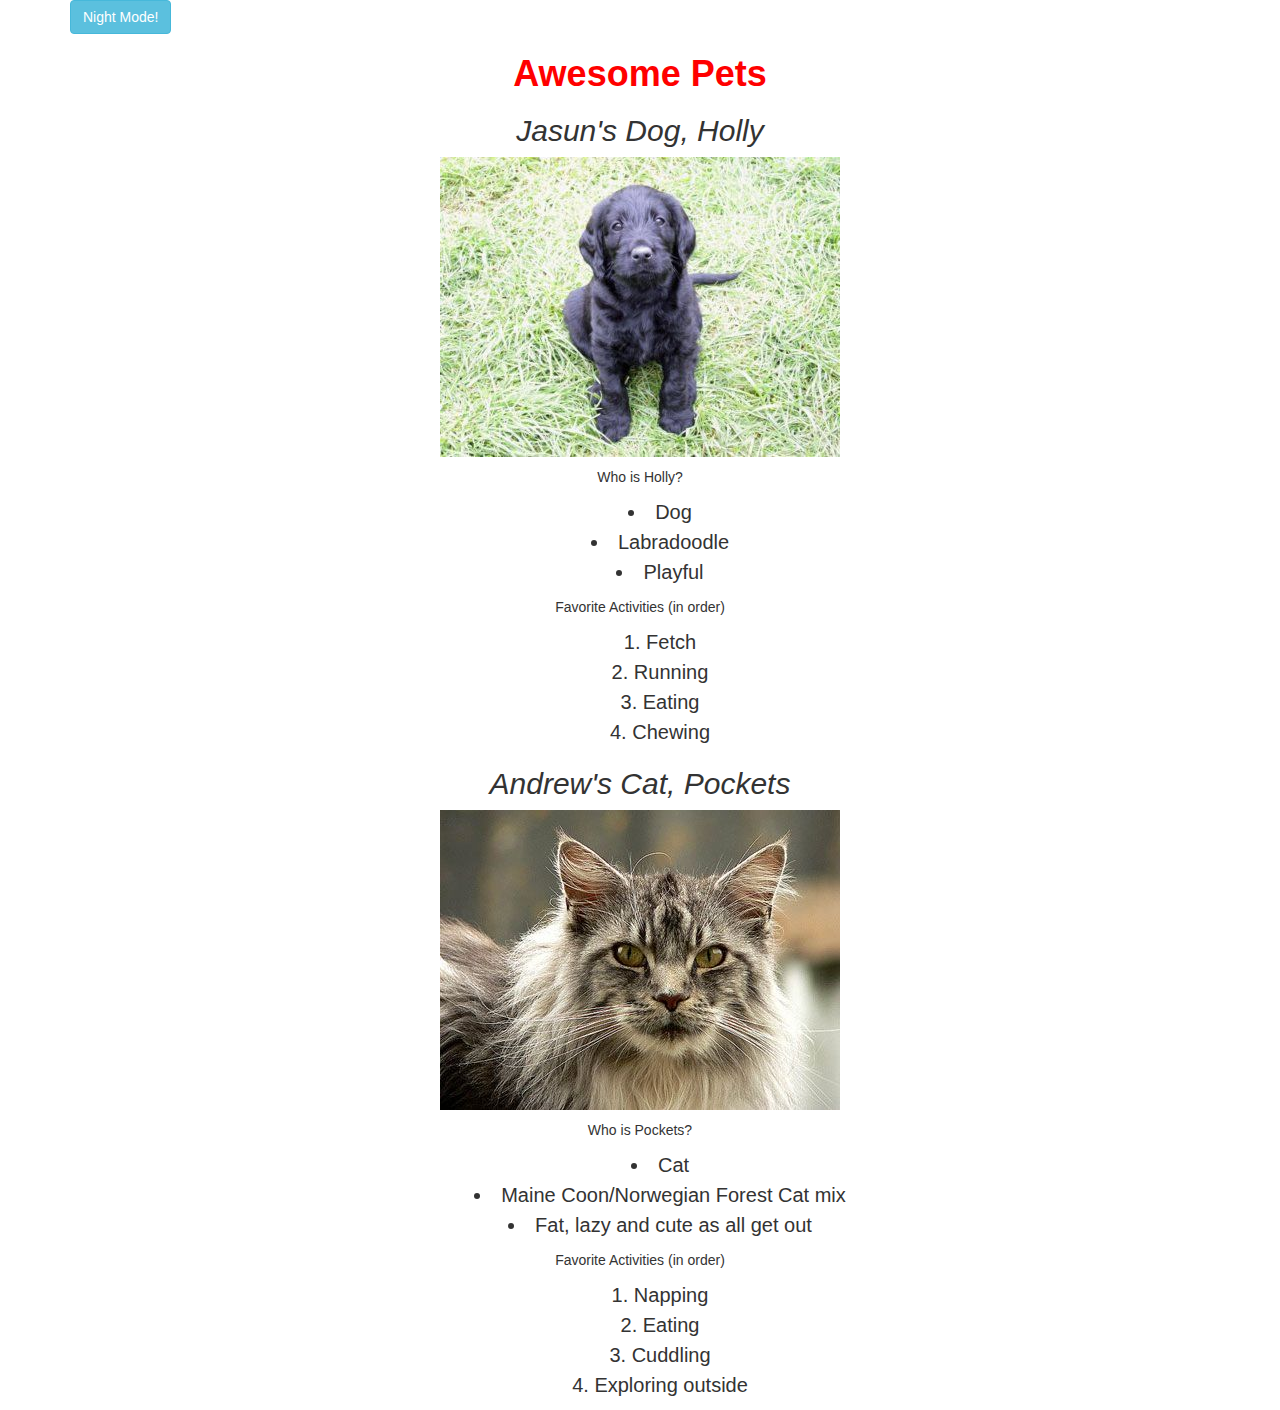
<file: index.html>
<!DOCTYPE html>
<html>
  <head>
    <link href="css/bootstrap.css" rel="stylesheet" type="text/css">
    <link href="css/styles.css" rel="stylesheet" type="text/css">
    <script src="js/jquery-3.1.1.js"></script>
    <script src="js/scripts.js"></script>
    <title>Awesome Pets!</title>
  </head>
  <body>
    <div class="container">
      <button class="btn btn-info" id="night-mode">Night Mode!</button>
      <button class="btn btn-info" id="normal-mode">Normal Mode!</button>
      <h1>Awesome Pets</h1>
      <h2>Jasun's Dog, Holly</h2>
      <p><img src="img/holly.jpg" alt="A photo of Holly the Dog"></p>
      <p>Who is Holly?</p>
      <ul id="list1">
        <li>Dog</li>
        <li>Labradoodle</li>
        <li>Playful</li>
      </ul>
      <p>Favorite Activities (in order)</p>
      <ol>
        <li>Fetch</li>
        <li>Running</li>
        <li>Eating</li>
        <li>Chewing</li>
      </ol>
      <h2>Andrew's Cat, Pockets</h2>
      <p><img src="img/pockets.jpeg" alt="A photo of Pockets the Cat"></p>
      <p>Who is Pockets?</p>
      <ul id="list2">
        <li>Cat</li>
        <li>Maine Coon/Norwegian Forest Cat mix</li>
        <li>Fat, lazy and cute as all get out</li>
      </ul>
      <p>Favorite Activities (in order)</p>
      <ol>
        <li>Napping</li>
        <li>Eating</li>
        <li>Cuddling</li>
        <li>Exploring outside</li>
      </ol>
    </div>
  </body>
</html>
</file>
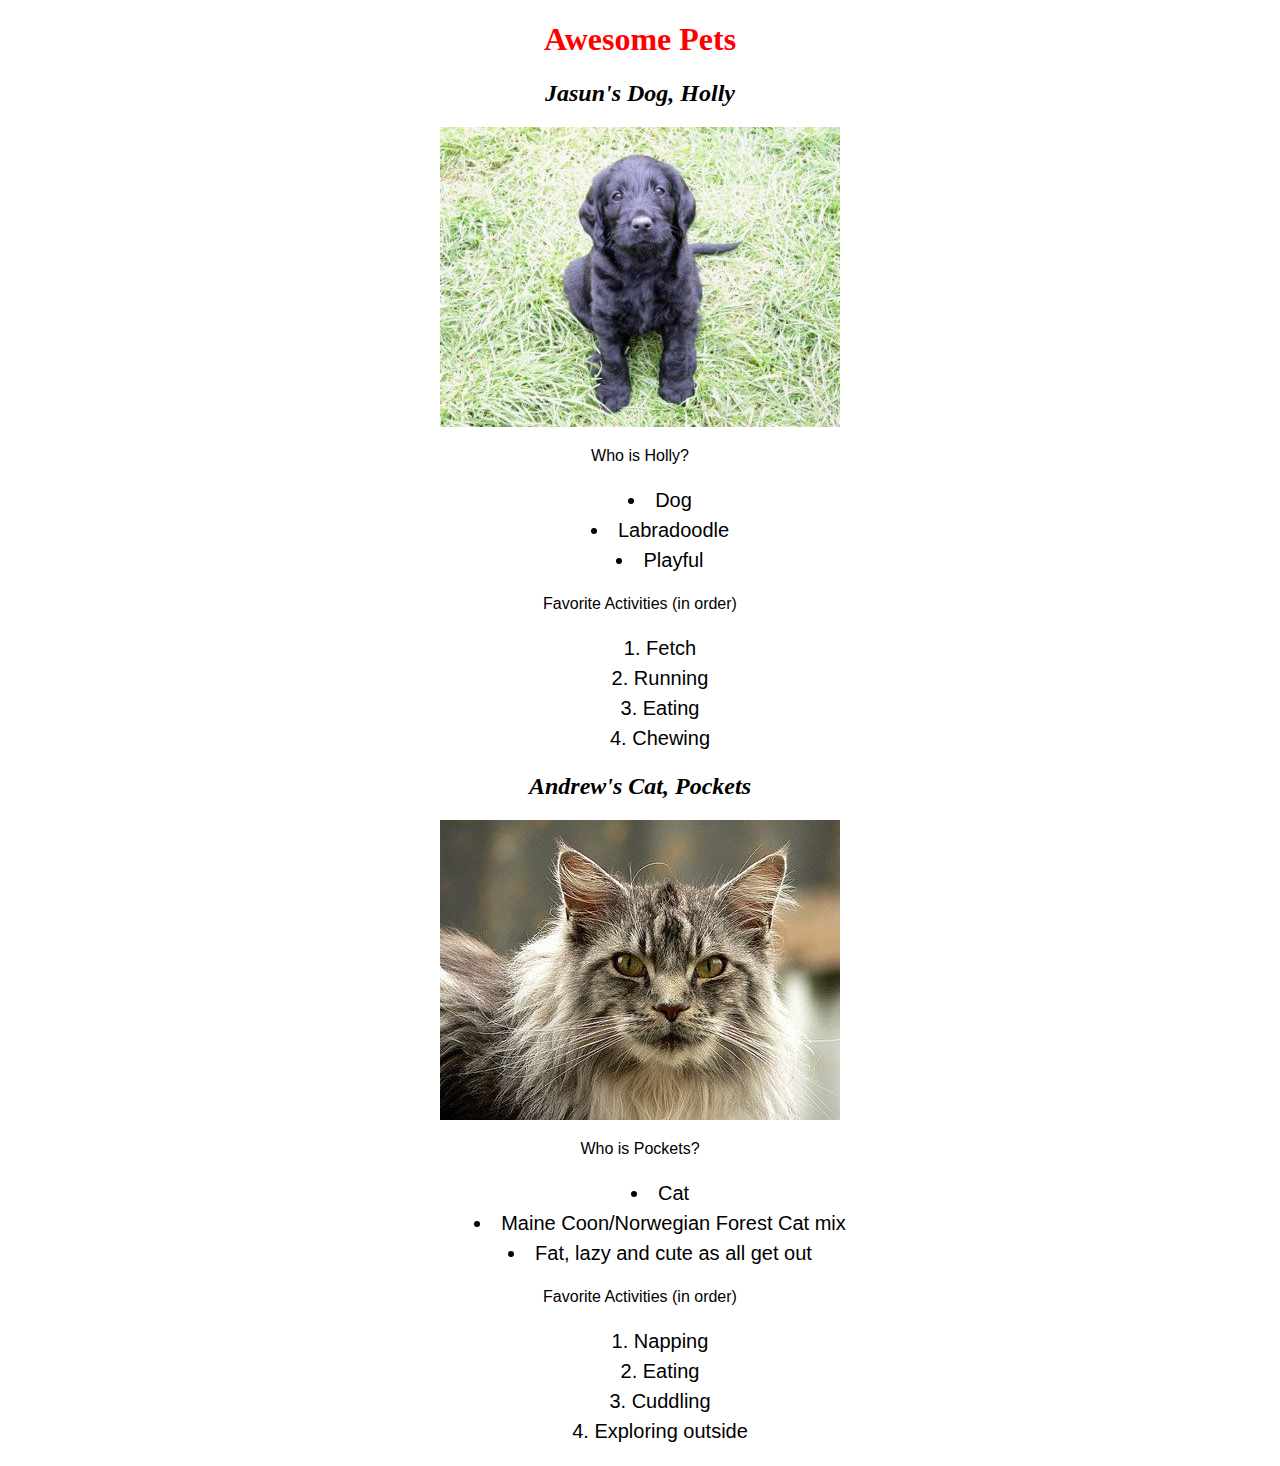
<file: awesome-pets.html>
<!DOCTYPE html>
<html>
  <head>
    <link href="css/styles.css" rel="stylesheet" type="text/css">
    <title>Awesome Pets!</title>
  </head>
  <body>
    <h1>Awesome Pets</h1>
    <h2>Jasun's Dog, Holly</h2>
    <p><img src="img/holly.jpg" alt="A photo of Holly the Dog"></p>
    <p>Who is Holly?</p>
    <ul>
      <li>Dog</li>
      <li>Labradoodle</li>
      <li>Playful</li>
    </ul>
    <p>Favorite Activities (in order)</p>
    <ol>
      <li>Fetch</li>
      <li>Running</li>
      <li>Eating</li>
      <li>Chewing</li>
    </ol>
    <h2>Andrew's Cat, Pockets</h2>
    <p><img src="img/pockets.jpeg" alt="A photo of Pockets the Cat"></p>
    <p>Who is Pockets?</p>
    <ul>
      <li>Cat</li>
      <li>Maine Coon/Norwegian Forest Cat mix</li>
      <li>Fat, lazy and cute as all get out</li>
    </ul>
    <p>Favorite Activities (in order)</p>
    <ol>
      <li>Napping</li>
      <li>Eating</li>
      <li>Cuddling</li>
      <li>Exploring outside</li>
    </ol>
  </body>
</html>
</file>
<file: css/styles.css>
h1 {
  color: red;
  text-align: center;
  font-weight: bolder;
  }

h2 {
  font-style: italic;
  text-align: center;
}

h3 {
  font-style: italic;
  text-align: center;
}

p {
  font-family: sans-serif;
  text-align: center;
}

ul {
  font-size: 20px;
  font-family: sans-serif;
  line-height: 30px;
  text-align: center;
  list-style-position: inside;
}

ol {
  font-size: 20px;
  font-family: sans-serif;
  line-height: 30px;
  text-align: center;
  list-style-position: inside;
}

li {
  text-align: center;
}

img {
  float: inherit;
}

.center {
  width: 200px;
  margin:0 auto;
  text-align: left;
}

.night-mode {
  background-color: black;
  color: white;
}

#normal-mode {
  display: none;
}

.backdrop {
  border: 5px solid darkblue;
  background-color: skyblue;  
}
</file>
